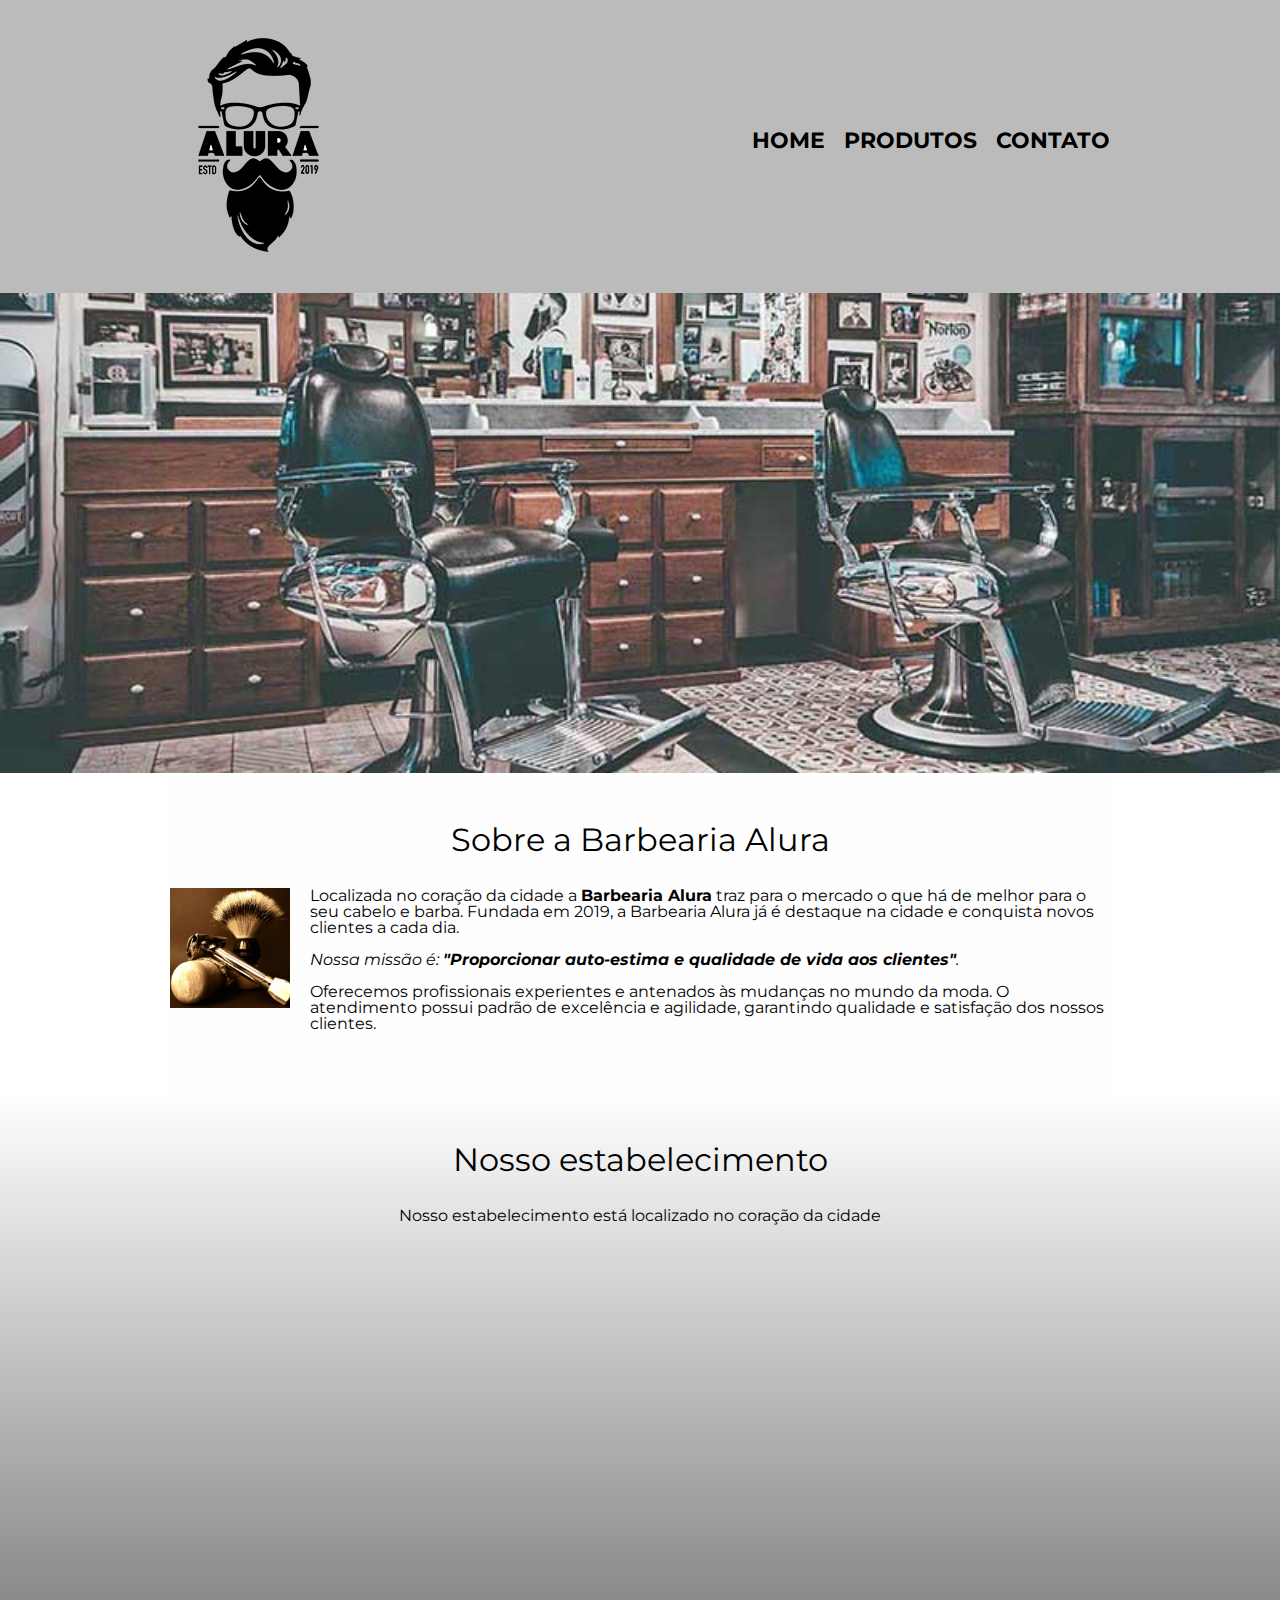
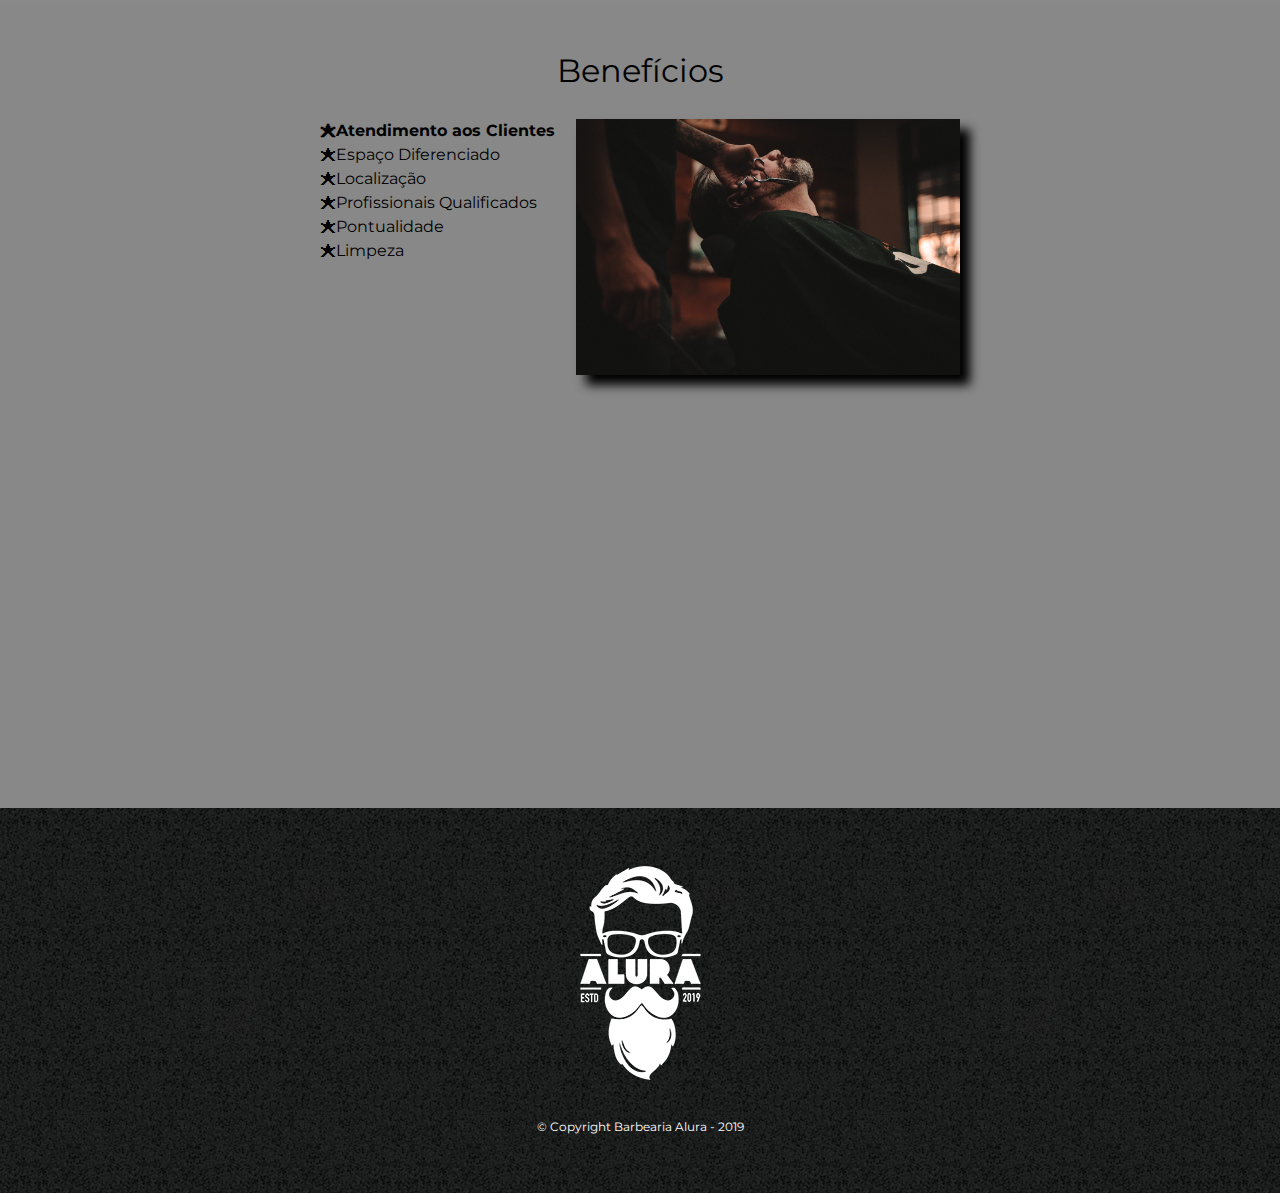
<file: Barbearia Alura/index.html>
<!DOCTYPE html>
<html lang="pt-br">
	<head>
		<meta charset="UTF-8">
		<meta name="viewport" content="width=device-width">
		<title>Barbearia Alura</title>
		<link rel="stylesheet" href="reset.css">
		<link rel="stylesheet" href="style.css">
		<link href="https://fonts.googleapis.com/css2?family=Montserrat:wght@100;400&display=swap" rel="stylesheet">
	</head>
	<body>
		<header> 
			<div class="caixa">
				<h1><img src="imagens/logo.png"></h1>
				<nav>
					<ul>
						<li><a href="index.html">Home</a></li>
						<li><a href="produtos.html">Produtos</a></li>
						<li><a href="Contato.html">Contato</a></li>
					</ul>
				</nav>
			</div>
		</header>

		<img class="banner" src="imagens/banner.jpg">

		<main>
			<section class="principal">
				<h2 class="titulo-principal">Sobre a Barbearia Alura</h2>
				
				<img class="utensilios" src="imagens/utensilios.jpg" alt="Utensilios de um barbeiro">

				<p>Localizada no coração da cidade a <strong>Barbearia Alura</strong> traz para o mercado o que há de melhor para o seu cabelo e barba. Fundada em 2019, a Barbearia Alura já é destaque na cidade e conquista novos clientes a cada dia.</p>

				<p id="missao"><em>Nossa missão é: <strong>"Proporcionar auto-estima e qualidade de vida aos clientes"</strong>.</em></p>

				<p>Oferecemos profissionais experientes e antenados às mudanças no mundo da moda. O atendimento possui padrão de excelência e agilidade, garantindo qualidade e satisfação dos nossos clientes.</p>
			</section>

			<section class="mapa">
				<h3 class="titulo-principal">Nosso estabelecimento</h3>
				<p>Nosso estabelecimento está localizado no coração da cidade</p>

				<div class="mapa-conteudo">
					<iframe src="https://www.google.com/maps/embed?pb=!1m18!1m12!1m3!1d3656.4485981330035!2d-46.6346587499722!3d-23.588239368394117!2m3!1f0!2f0!3f0!3m2!1i1024!2i768!4f13.1!3m3!1m2!1s0x94ce5a2b2ed7f3a1%3A0xab35da2f5ca62674!2sCaelum%20-%20Escola%20de%20Tecnologia!5e0!3m2!1spt-BR!2sbr!4v1591717556702!5m2!1spt-BR!2sbr" width="100%" height="300" frameborder="0" style="border:0;" allowfullscreen="" aria-hidden="false" tabindex="0"></iframe>
				</div>

			</section>

			<section class="Beneficios">
				<h3 class="titulo-principal">Benefícios</h3>

				<div class="conteudo-beneficios">
					<ul class="lista-beneficios">
						<li class="itens">Atendimento aos Clientes</li>
						<li class="itens">Espaço Diferenciado</li>
						<li class="itens">Localização</li>
						<li class="itens">Profissionais Qualificados</li>
						<li class="itens">Pontualidade</li>
						<li class="itens">Limpeza</li>
					</ul><img src="imagens/beneficios.jpg" class="imagem-beneficios">
				</div>

				<div class="video">
					<iframe width="100%" height="315" src="https://www.youtube.com/embed/wcVVXUV0YUY" frameborder="0" allow="accelerometer; autoplay; encrypted-media; gyroscope; picture-in-picture" allowfullscreen></iframe>
				</div>
			</section>
		</main>
		<footer>
			<img src="imagens/logo-branco.png">
			<p class="copyright">&copy; Copyright Barbearia Alura - 2019</p>
		</footer>
	</body>
</html>
</file>
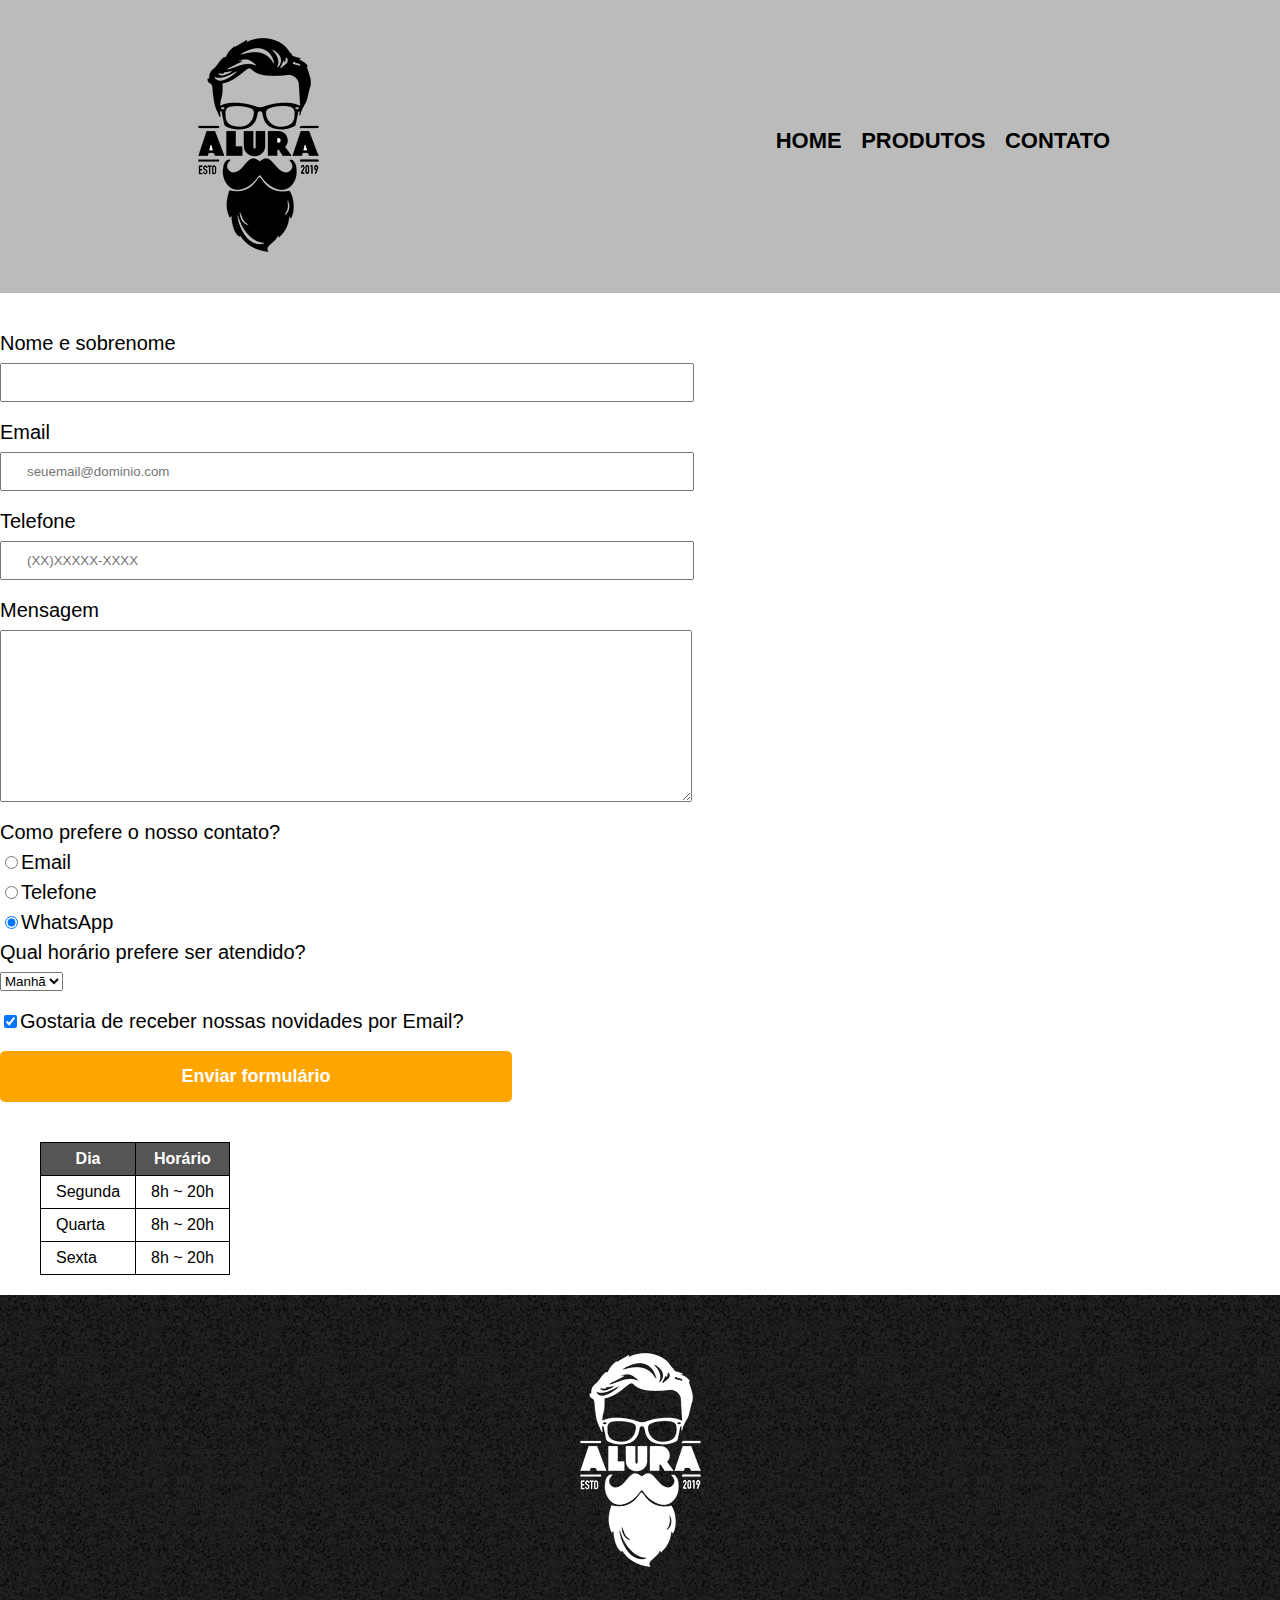
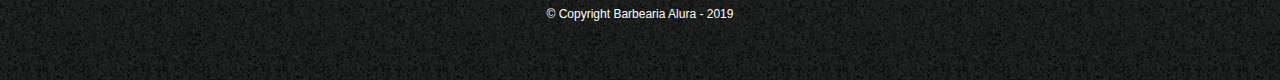
<file: Barbearia Alura/contato.html>
<!DOCTYPE html>
<html>
	<head>
		<meta charset="utf-8">
		<meta name="viewport" content="width=device-width">
		<title>Contato - Barbearia Alura</title>
		<link rel="stylesheet" href="reset.css">
		<link rel="stylesheet" href="style.css">
	</head>
	<body>
		<header>
			<div class="caixa">
				<h1><img src="imagens/logo.png" alt="Logo da Barbearia Alura"></h1>
				<nav>
					<ul>
						<li><a href="index.html">Home</a></li>
						<li><a href="produtos.html">Produtos</a></li>
						<li><a href="Contato.html">Contato</a></li>
					</ul>
				</nav>
			</div>
		</header>

		<main>
			<form>
				<label for=nomesobrenome>Nome e sobrenome</label>
				<input type="text" id="nomesobrenome" class="input-padrao" required>

				<label for="email">Email</label>
				<input type="email" id="email" class="input-padrao" required placeholder="seuemail@dominio.com">

				<label for="telefone">Telefone</label>
				<input type="tel" id="telefone" class="input-padrao" required placeholder="(XX)XXXXX-XXXX">

				<label for="mensagem">Mensagem</label>
				<textarea cols="70" rows="10" id="mensagem" class="input-padrao" required></textarea>

				<fieldset>
					<legend>Como prefere o nosso contato?</legend>
					<label for="radio-email"><input type="radio" name="contato" value="email" id="radio-email">Email</label>
					
					<label for="radio-telefone"><input type="radio" name="contato" value="telefone" id="radio-telefone">Telefone</label>
					
					<label for="radio-whatsapp"><input type="radio" name="contato" value="whatsapp" id="radio-whatsapp" checked>WhatsApp</label>
					
				</fieldset>

				<fieldset>
					<legend>Qual horário prefere ser atendido?</legend>
					<select>
						<option>Manhã</option>
						<option>Tarde</option>
						<option>Noite</option>
					</select>
				</fieldset>	

				<label class="checkbox"><input type="checkbox" checked>Gostaria de receber nossas novidades por Email?</label>

				<input type="submit" value="Enviar formulário" class="enviar">
			</form>

			<table>
				<thead>
					<tr>
						<th>Dia</th>
						<th>Horário</th>
					</tr>
				</thead>
				<tbody>
					<tr>
						<td>Segunda</td>
						<td>8h ~ 20h</td>
					</tr>
					<tr>
						<td>Quarta</td>
						<td>8h ~ 20h</td>
					</tr>
					<tr>
						<td>Sexta</td>
						<td>8h ~ 20h</td>
					</tr>
				</tbody>
			</table>
		</main>

		<footer>
			<img src="imagens/logo-branco.png" alt="Logo da Barbearia Alura">
			<p class="copyright">&copy; Copyright Barbearia Alura - 2019</p>
		</footer>
	</body>
</html>
</file>
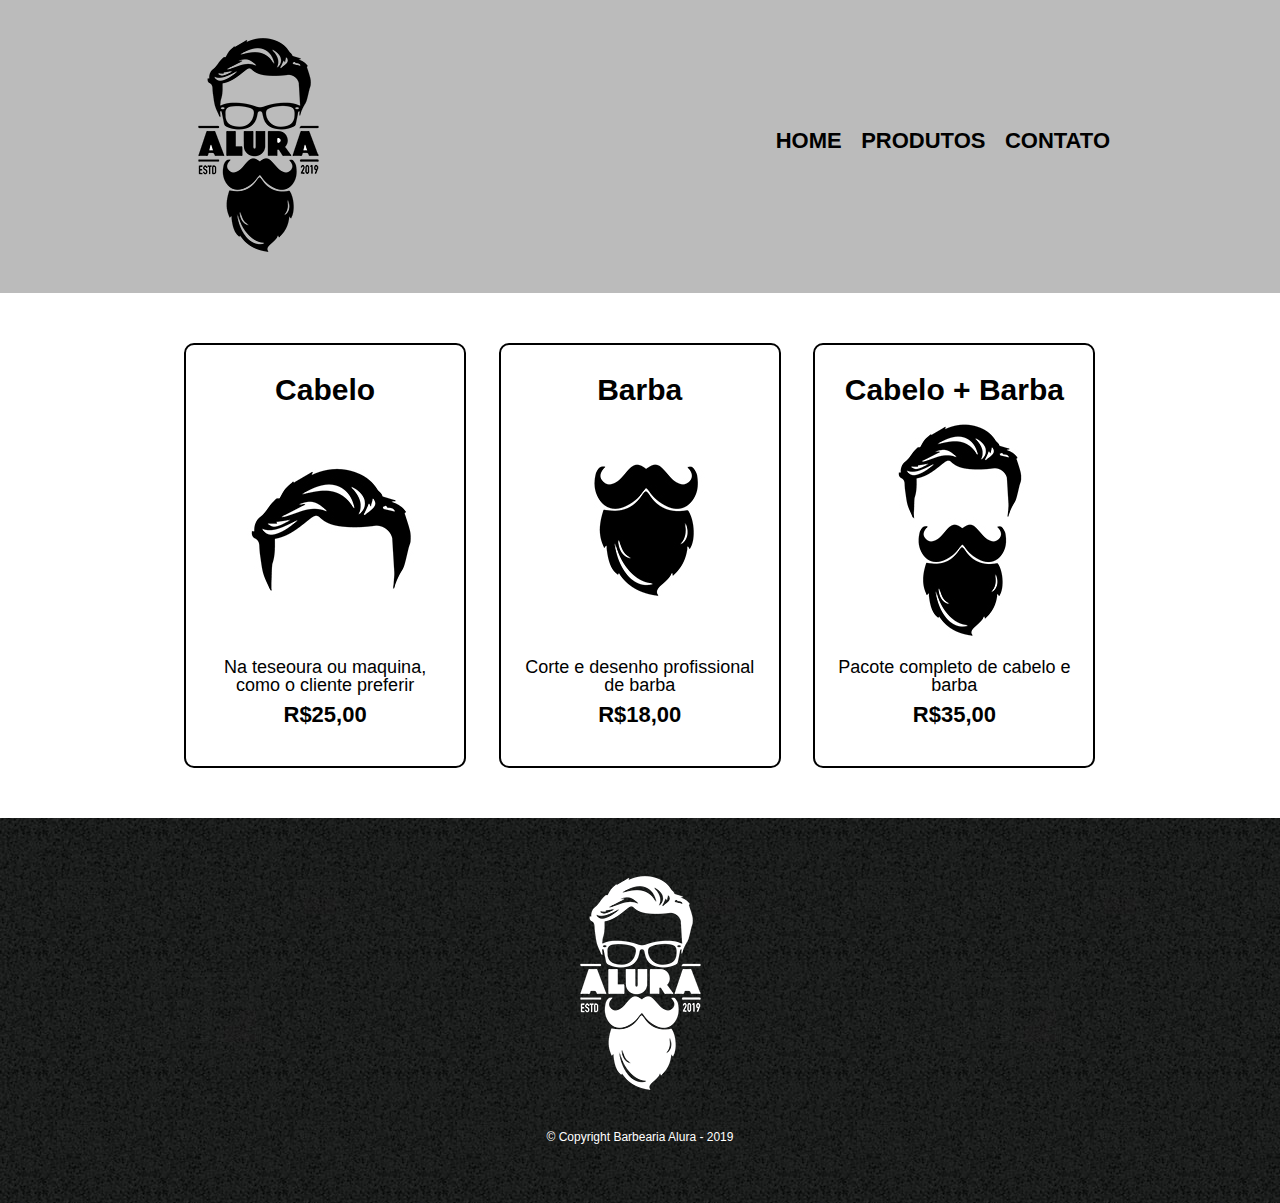
<file: Barbearia Alura/produtos.html>
<!DOCTYPE html>
<html>
	<head>
		<meta charset="utf-8">
		<meta name="viewport" content="width=device-width">
		<title>Produtos - Barbearia Alura</title>
		<link rel="stylesheet" href="reset.css">
		<link rel="stylesheet" href="style.css">
	</head>
	<body>
		<header>
			<div class="caixa">
				<h1><img src="imagens/logo.png"></h1>
				<nav>
					<ul>
						<li><a href="index.html">Home</a></li>
						<li><a href="produtos.html">Produtos</a></li>
						<li><a href="Contato.html">Contato</a></li>
					</ul>
				</nav>
			</div>
		</header>

		<main>
			<ul class="produtos">
				<li><h2>Cabelo</h2>
					<img src="imagens/cabelo.jpg" class="imagem-cabelo">
					<p class="produto-descricao">Na teseoura ou maquina, como o cliente preferir</p>
					<p class="produto-preco">R$25,00</p>
				</li>
				<li><h2>Barba</h2>
					<img src="imagens/barba.jpg" class="imagem-barba">
					<p class="produto-descricao">Corte e desenho profissional de barba</p>
					<p class="produto-preco">R$18,00</p>
				</li>
				<li><h2>Cabelo + Barba</h2>
					<img src="imagens/cabelo+barba.jpg" class="imagem-cabelo-barba">
					<p class="produto-descricao">Pacote completo de cabelo e barba</p>
					<p class="produto-preco">R$35,00</p>
				</li>
			</ul>
		</main>

		<footer>
			<img src="imagens/logo-branco.png">
			<p class="copyright">&copy; Copyright Barbearia Alura - 2019</p>
		</footer>
	</body>
</html>
</file>
<file: Barbearia Alura/style.css>
body {
	font-family: 'Montserrat', sans-serif;
}

header {
	background: #BBBBBB;
	padding: 20px 0;
}

.caixa {
	position: relative;
	width: 940px;
	margin: 0 auto;
}

nav {
	position: absolute;
	top: 110px;
	right: 0;
}

nav li {
	display: inline;
	margin: 0 0 0 15px; 
}

nav a {
	text-transform: uppercase;
	color: #000000;
	font-weight: bold;
	font-size: 22px;
	text-decoration: none;
}

nav a:hover {
	color: #C78C19;
	text-decoration: underline;
}

.produtos {
	width: 940px;
	margin: 0 auto;
	padding: 50px 0;
}

.produtos li {
	display: inline-block;
	text-align: center;
	width: 30%;
	vertical-align: top;
	margin: 0 1.5%;
	padding: 30px 20px;
	box-sizing: border-box;
	border: 2px solid #000000;
	border-radius: 10px;
}

.produtos li:hover {
	border-color: #C78C19;
}

.produtos li:active {
	border-color: #088C19;
}

.produtos li:hover h2 {
	font-size: 35px;
}

.produtos h2 {
	font-size: 30px;
	font-weight: bold;
}

.produto-descricao {
	font-size: 18px; 
}

.produto-preco {
	font-size: 22px;
	font-weight: bold;
	margin: 10px;
}

footer {
	text-align: center;
	background: url("imagens/bg.jpg");
	padding: 40px 0;
}

footer .copyright {
	color: #FFFFFF;
	font-size: 12px;
	margin: 20px 0;
}

main {

}

form {
	margin: 40px 0;
}

form label, form legend {
	display: block;
	font-size: 20px;
	margin: 0 0 10px;
}

.input-padrao {
	display: block;
	margin: 0 0 20px;
	padding: 10px 25px;
	width: 50%;
}

.checkbox {
	margin: 20px 0;
}

.enviar {
	width: 40%;
	padding: 15px 0;
	background: orange;
	color: white;
	font-weight: bold;
	font-size: 18px;
	border: none;
	border-radius: 5px;
	transition: 1s all;
	cursor: pointer;
}

.enviar:hover {
	background: darkorange;
	transform: scale(1.2);
}

table {
	margin: 20px 40px;
}

thead {
	background: #555555;
	color: white;
	font-weight: bold;
}

td, th {
	border: 1px solid #000000;
	padding: 8px 15px; 
}

/*css pagina inicial*/
.banner {
width: 100%;
}

.titulo-principal {
	text-align: center;
	font-size: 2em;
	margin: 0 0 1em;
	clear: left;
}

.principal {
	padding: 3em 0;
	background: #FEFEFE;
	width: 940px;
	margin: 0 auto;
}

.principal p {
	margin: 0 0 1em;
}

.principal strong {
	font-weight: bold;
}

.principal em {
	font-style: italic;
}

.utensilios {
	width: 120px;
	float: left;
	margin: 0 20px 20px 0;
	
}

.Beneficios {
	padding: 3em 0;
	background: #888888;
}

.itens {
	line-height: 1.5;
}

.itens::before {
	content: "🟊";
}

.itens:first-child {
	font-weight: bold;
}

.mapa {
	padding: 3em 0;
	background: linear-gradient(#FEFEFE, #888888);
}

.mapa-conteudo {
	width: 940px;
	margin: 0 auto;
}

.mapa p {
	margin: 0 0 2em;
	text-align: center;
}

.conteudo-beneficios {
	width: 640px;
	margin: 0 auto;
}

.lista-beneficios {
	width: 40%;
	display: inline-block;
	vertical-align: top;
}

.imagem-beneficios {
	width: 60%;
	opacity: 1;
	transition: 400ms;
	box-shadow: 10px 10px 10px #000000;
}

.imagem-beneficios:hover {
	opacity: 0.3;
	
}

.video {
	width: 560px;
	margin: 2em auto; 
}

@media screen and (max-width: 480px) {
    .caixa, .principal, .conteudo-beneficios, .mapa-conteudo, .video, .produtos {
        width: auto;
    }

    h1 {
        text-align: center;
    }

    nav {
        position: static;
    }

    .lista-beneficios, .imagem-beneficios, .produto-descricao, .produto-preco, .imagem-cabelo , .imagem-barba, .imagem-cabelo-barba {
        width: 100%;
    }
}
</file>
